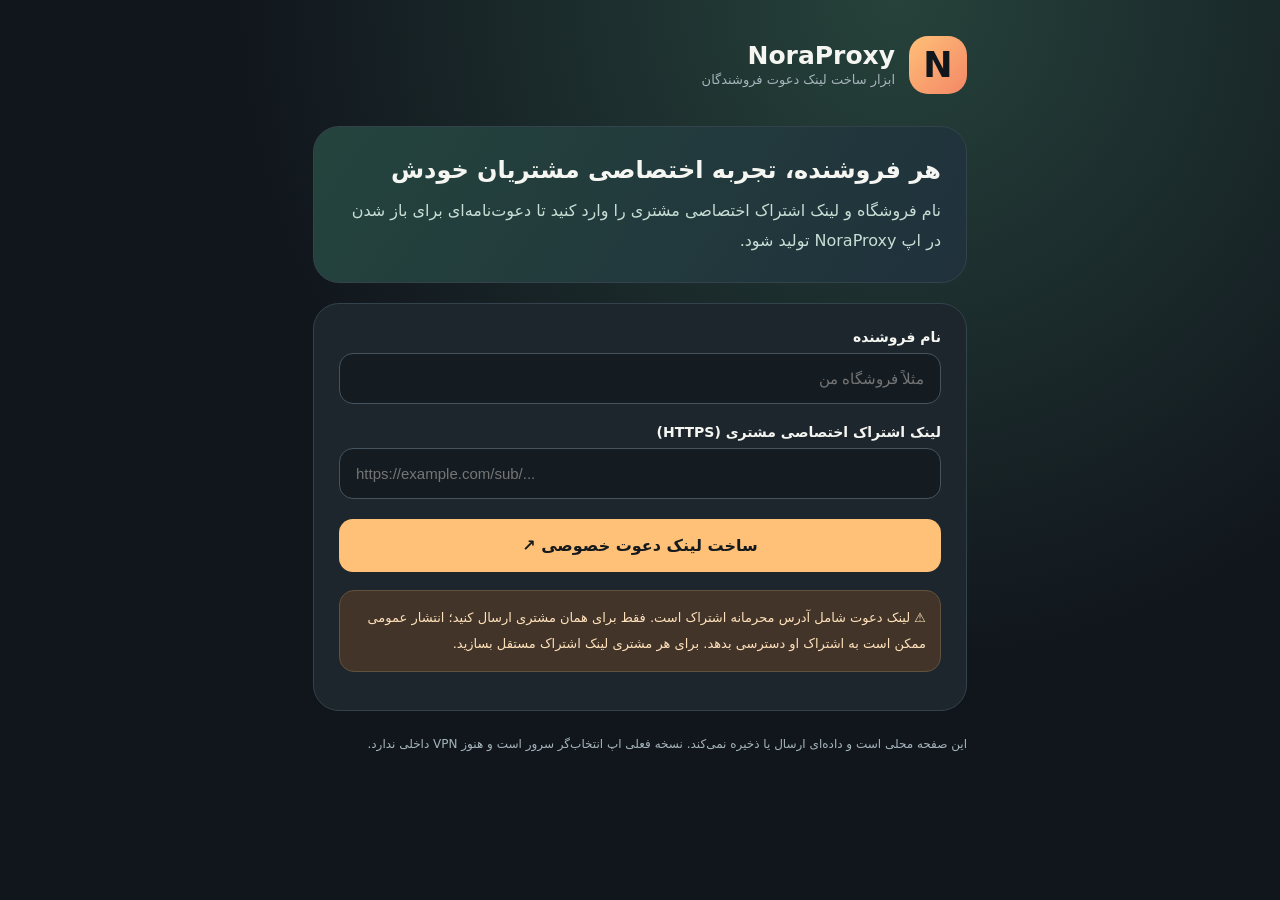
<file: web/reseller.html>
<!DOCTYPE html>
<html lang="fa" dir="rtl">
<head>
<meta charset="utf-8"><meta name="viewport" content="width=device-width,initial-scale=1">
<meta name="referrer" content="no-referrer">
<title>NoraProxy — Reseller Invite</title>
<style>
:root{color-scheme:dark;--bg:#11161d;--card:#1d262d;--line:#34424b;--gold:#ffc078;--mint:#83e1bd;--muted:#a6b4bc}
*{box-sizing:border-box}
body{margin:0;background:radial-gradient(ellipse at 70% 0%,#26423b 0%,#11161d 52%);color:#f5f5f1;font:16px system-ui,Tahoma,sans-serif;min-height:100dvh}
main{max-width:690px;margin:auto;padding:36px 18px 70px}
header{display:flex;align-items:center;gap:14px;margin-bottom:32px}
.logo{display:grid;place-items:center;width:58px;height:58px;background:linear-gradient(135deg,#ffc078,#f38766);border-radius:19px;color:#11161d;font-size:35px;font-weight:900}
h1{font-size:25px;margin:0}.caption{color:var(--muted);font-size:13px;margin:2px 0}
.hero{border:1px solid var(--line);border-radius:26px;background:linear-gradient(125deg,#24443d,#20313c);padding:25px;margin-bottom:20px}
.hero h2{margin:0 0 8px;font-size:24px;line-height:1.5}.hero p{line-height:1.9;color:#c8ded5;margin:0}
.card{padding:25px;border-radius:26px;background:var(--card);border:1px solid #34424b}
label{display:block;font-weight:650;margin-bottom:8px;font-size:14px}
input{width:100%;background:#141c22;border:1px solid #47535c;color:white;border-radius:14px;padding:16px;font-size:15px;outline:none;margin-bottom:20px;direction:ltr;text-align:left}
input:focus{border-color:var(--gold);box-shadow:0 0 0 3px #ffc07819}
input[name=seller]{direction:rtl;text-align:right}
button{display:block;width:100%;border:0;border-radius:14px;padding:17px;font:700 16px system-ui,Tahoma,sans-serif;cursor:pointer;background:var(--gold);color:#151a1d}
#result{display:none;margin-top:18px;background:#131e23;border:1px solid #3b5b52;padding:16px;border-radius:17px}
#link{overflow-wrap:anywhere;direction:ltr;text-align:left;unicode-bidi:plaintext;color:var(--mint);font-size:13px;line-height:1.75}
.warn{margin-top:18px;background:#423429;border:1px solid #62513d;border-radius:15px;padding:14px;color:#ffe2bb;font-size:13px;line-height:2}
footer{color:var(--muted);font-size:12px;line-height:1.85;margin-top:22px}
</style>
</head>
<body>
<main>
<header><div class="logo" aria-hidden="true">N</div><div><h1>NoraProxy</h1><p class="caption">ابزار ساخت لینک دعوت فروشندگان</p></div></header>
<section class="hero"><h2>هر فروشنده، تجربه اختصاصی مشتریان خودش</h2><p>نام فروشگاه و لینک اشتراک اختصاصی مشتری را وارد کنید تا دعوت‌نامه‌ای برای باز شدن در اپ NoraProxy تولید شود.</p></section>
<section class="card">
<form id="inviteForm">
<label for="seller">نام فروشنده</label><input id="seller" name="seller" placeholder="مثلاً فروشگاه من" maxlength="80" autocomplete="off" required>
<label for="subscription">لینک اشتراک اختصاصی مشتری (HTTPS)</label>
<input id="subscription" name="subscription" placeholder="https://example.com/sub/..." type="url" autocomplete="off" spellcheck="false" required>
<button type="submit">ساخت لینک دعوت خصوصی ↗</button>
</form>
<div id="result" role="status"><p>لینک آماده شد:</p><p id="link"></p><button type="button" id="copy">کپی لینک دعوت</button></div>
<p class="warn">⚠️ لینک دعوت شامل آدرس محرمانه اشتراک است. فقط برای همان مشتری ارسال کنید؛ انتشار عمومی ممکن است به اشتراک او دسترسی بدهد. برای هر مشتری لینک اشتراک مستقل بسازید.</p>
</section>
<footer>این صفحه محلی است و داده‌ای ارسال یا ذخیره نمی‌کند. نسخه فعلی اپ انتخاب‌گر سرور است و هنوز VPN داخلی ندارد.</footer>
</main>
<script>
"use strict";
const form=document.getElementById("inviteForm");
const result=document.getElementById("result");
const linkEl=document.getElementById("link");
let privateInvite="";
form.addEventListener("submit",event=>{
 event.preventDefault();
 const seller=form.elements.seller.value.trim();
 const raw=form.elements.subscription.value.trim();
 let parsed;
 try{parsed=new URL(raw);}catch{alert("لینک معتبر نیست.");return;}
 if(parsed.protocol!=="https:"||parsed.username||parsed.password||!parsed.hostname||raw.length>4096||!seller){alert("لینک اشتراک باید HTTPS عمومی و معتبر باشد.");return;}
 privateInvite="noraproxy://setup?"+new URLSearchParams({seller:seller,url:raw}).toString();
 linkEl.textContent=privateInvite;
 result.style.display="block";
});
document.getElementById("copy").addEventListener("click",async()=>{
 if(!privateInvite)return;
 try{await navigator.clipboard.writeText(privateInvite);alert("لینک خصوصی کپی شد.");}
 catch{alert("کپی خودکار مجاز نبود؛ لینک را دستی کپی کنید.");}
});
</script>
</body>
</html>
</file>
